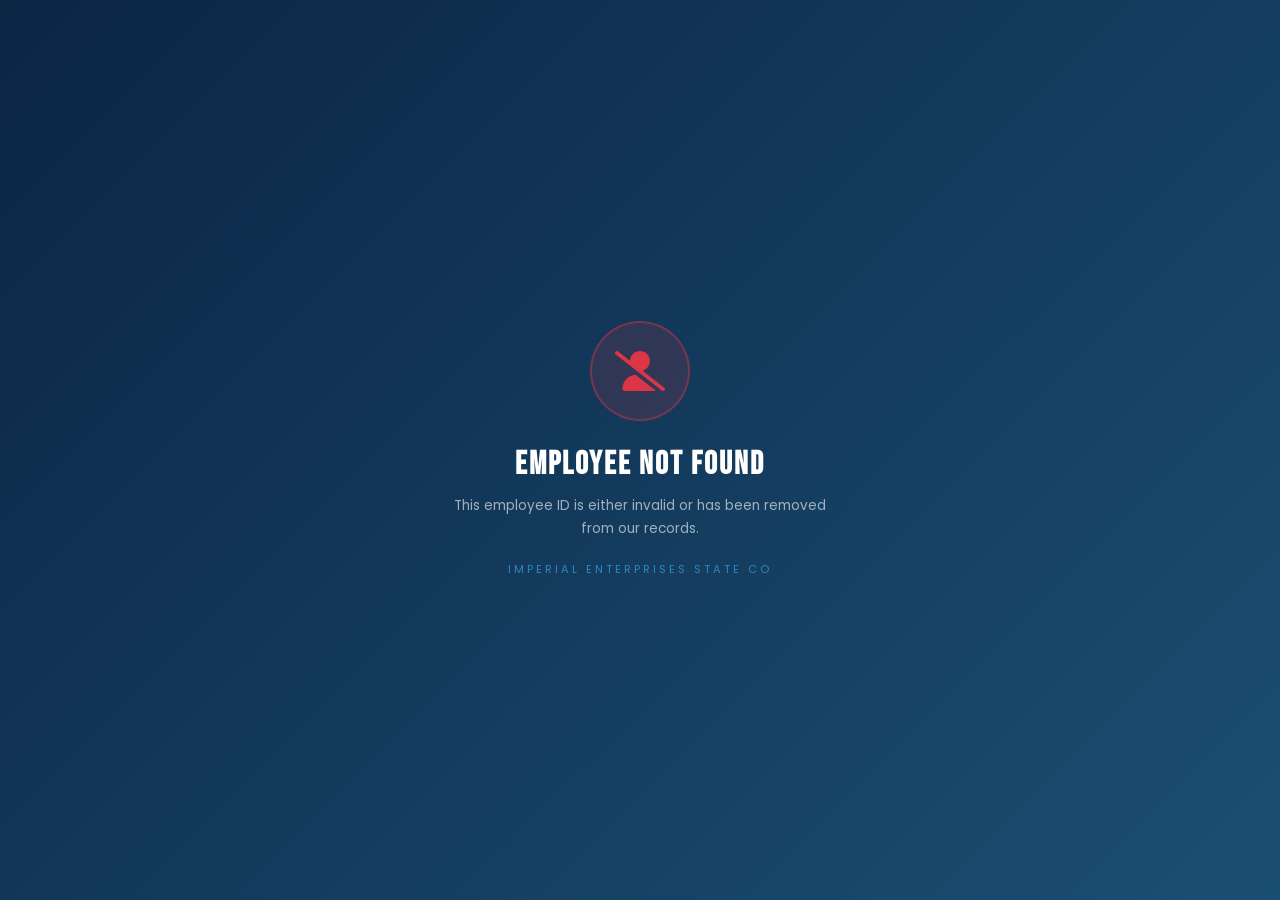
<file: employee.html>
<!DOCTYPE html>
<html lang="en">
<head>
<meta charset="UTF-8">
<meta name="viewport" content="width=device-width, initial-scale=1.0">
<title>Employee Profile — Imperial Enterprises State Co</title>
<link href="https://fonts.googleapis.com/css2?family=Bebas+Neue&family=Poppins:wght@300;400;500;600;700;800;900&display=swap" rel="stylesheet">
<link rel="stylesheet" href="https://cdnjs.cloudflare.com/ajax/libs/font-awesome/6.5.0/css/all.min.css">
<style>
* { margin: 0; padding: 0; box-sizing: border-box; }
html, body { 
  height: 100vh; 
  overflow: hidden;            /* ✅ NO SCROLL */
  font-family: 'Poppins', sans-serif; 
}

body {
  background: #0B2545;
  background-image: 
    radial-gradient(circle at 20% 20%, rgba(46,134,193,.25) 0%, transparent 40%),
    radial-gradient(circle at 80% 80%, rgba(46,134,193,.2) 0%, transparent 40%),
    url("data:image/svg+xml,%3Csvg xmlns='http://www.w3.org/2000/svg' width='240' height='240' viewBox='0 0 240 240'%3E%3Cg fill='none' stroke='%232E86C1' stroke-width='1.2' opacity='0.18'%3E%3Ccircle cx='45' cy='45' r='16'/%3E%3Ccircle cx='45' cy='45' r='5' fill='%232E86C1' fill-opacity='0.2'/%3E%3Cpath d='M35 35 L55 55 M55 35 L35 55'/%3E%3Cpath d='M155 30 L175 50'/%3E%3Cpath d='M148 37 L165 54 L172 47 L155 30 Z'/%3E%3Ccircle cx='180' cy='55' r='4'/%3E%3Ccircle cx='160' cy='150' r='15'/%3E%3Cpath d='M145 150 L175 150 M160 135 L160 165'/%3E%3Cpath d='M150 140 Q160 150 170 140'/%3E%3Cpath d='M150 160 Q160 150 170 160'/%3E%3Cpath d='M40 155 Q35 145 45 140 L60 140 Q70 140 70 150 L70 165 Q70 175 60 175 L45 175 Q35 175 40 165 Z'/%3E%3Ccircle cx='55' cy='150' r='3'/%3E%3Ccircle cx='100' cy='90' r='10'/%3E%3Cpath d='M108 98 L120 110'/%3E%3Ccircle cx='200' cy='90' r='12'/%3E%3Cpath d='M200 78 L200 102'/%3E%3Ccircle cx='100' cy='200' r='2' fill='%232E86C1'/%3E%3C/g%3E%3C/svg%3E");
  background-size: cover, cover, 320px;
  background-position: center;
  background-attachment: fixed;
  padding: 14px;
  display: flex;
  align-items: center;
  justify-content: center;
  overflow: hidden;
}

body::before {
  content: '';
  position: fixed;
  inset: 0;
  background: radial-gradient(circle at center, transparent 30%, rgba(0,0,0,.35) 100%);
  pointer-events: none;
  z-index: 0;
}

/* ============ CARD WRAPPER — Fits Screen ============ */
.card-wrapper {
  position: relative;
  z-index: 1;
  width: 100%;
  height: 100%;
  max-height: calc(100vh - 28px);
  display: flex;
  align-items: center;
  justify-content: center;
  animation: cardEntry .6s ease;
}

@keyframes cardEntry {
  from { opacity: 0; transform: scale(.96); }
  to { opacity: 1; transform: scale(1); }
}

.employee-card {
  background: #ffffff;
  border-radius: 16px;
  overflow: hidden;
  width: 100%;
  max-width: 1300px;
  height: 100%;
  max-height: calc(100vh - 28px);
  display: flex;
  flex-direction: column;
  box-shadow: 
    0 25px 70px rgba(0,0,0,.6),
    0 0 0 1px rgba(46,134,193,.35),
    0 0 50px rgba(46,134,193,.15);
  position: relative;
}

/* ============ HEADER (Compact) ============ */
.emp-header {
  display: flex;
  align-items: center;
  justify-content: space-between;
  padding: 12px 24px;
  background: linear-gradient(135deg, #0B2545 0%, #1B4F72 100%);
  position: relative;
  z-index: 2;
  border-bottom: 3px solid #2E86C1;
  flex-shrink: 0;
}

.emp-header-left { display: flex; align-items: center; gap: 12px; }

.emp-header-logo {
  width: 46px; height: 46px;
  border-radius: 10px;
  background: #ffffff;
  display: flex; align-items: center; justify-content: center;
  overflow: hidden;
  padding: 4px;
  box-shadow: 0 4px 12px rgba(0,0,0,.3);
  flex-shrink: 0;
}

.emp-header-logo img { width: 100%; height: 100%; object-fit: contain; }
.emp-header-logo i { color: #2E86C1; font-size: 1.4rem; }

.emp-header-text .brand {
  font-family: 'Bebas Neue', sans-serif;
  font-size: 1.2rem; letter-spacing: 1.5px;
  color: #ffffff; line-height: 1;
}

.emp-header-text .sub {
  font-size: .52rem; letter-spacing: 3px;
  color: rgba(255,255,255,.6);
  margin-top: 4px;
}

.emp-header-badge {
  background: linear-gradient(135deg, #2E86C1, #1E6FA8);
  color: #fff;
  padding: 7px 14px;
  border-radius: 25px;
  font-size: .6rem; font-weight: 700;
  letter-spacing: 1.5px;
  box-shadow: 0 4px 12px rgba(46,134,193,.5);
  display: flex; align-items: center; gap: 6px;
}

/* ============ BODY — 3 Column Grid ============ */
.emp-body {
  display: grid;
  grid-template-columns: 260px 1fr 1fr;
  flex: 1;
  overflow: hidden;
  background: #fff;
  min-height: 0;
}

/* Sidebar */
.emp-sidebar {
  background: linear-gradient(180deg, #F4F6F7 0%, #E8F4FD 100%);
  padding: 20px 16px;
  border-right: 1px solid rgba(11,37,69,.08);
  display: flex; flex-direction: column;
  align-items: center; text-align: center;
  overflow-y: auto;
  overflow-x: hidden;
}

.emp-sidebar::-webkit-scrollbar { width: 4px; }
.emp-sidebar::-webkit-scrollbar-thumb { background: #2E86C1; border-radius: 4px; }

.emp-photo-frame { position: relative; margin-bottom: 14px; }

.emp-photo-frame::before {
  content: '';
  position: absolute; inset: -6px;
  border-radius: 50%;
  border: 2px dashed rgba(46,134,193,.4);
  animation: rotateRing 20s linear infinite;
}

@keyframes rotateRing {
  from { transform: rotate(0deg); }
  to { transform: rotate(360deg); }
}

.emp-photo {
  width: 130px; 
  height: 130px;
  border-radius: 50%; 
  overflow: hidden;
  background: linear-gradient(135deg, #1B4F72, #2E86C1);
  border: 3px solid #2E86C1;
  box-shadow: 0 10px 30px rgba(46,134,193,.35);
  position: relative;
  display: flex; 
  align-items: center; 
  justify-content: center;
  flex-shrink: 0;
}

.emp-photo img { 
  width: 100%; 
  height: 100%; 
  object-fit: cover; 
  object-position: center;
  display: block;
}

.emp-photo .initials {
  font-family: 'Bebas Neue', sans-serif;
  font-size: 3.2rem; color: #ffffff; letter-spacing: 2px;
}

.emp-status {
  position: absolute; bottom: 6px; right: 6px;
  width: 18px; height: 18px; border-radius: 50%;
  background: #28A745; border: 3px solid #fff;
  box-shadow: 0 0 10px rgba(40,167,69,.7);
}

.emp-sidebar-name {
  font-size: 1rem; font-weight: 800;
  color: #0B2545; line-height: 1.2;
  margin-bottom: 8px;
}

.emp-sidebar-designation {
  font-size: .58rem; font-weight: 700;
  color: #ffffff; letter-spacing: 1.5px;
  text-transform: uppercase; margin-bottom: 12px;
  display: inline-flex; align-items: center; gap: 5px;
  padding: 5px 12px;
  background: linear-gradient(135deg, #2E86C1, #1E6FA8);
  border-radius: 25px;
  box-shadow: 0 4px 12px rgba(46,134,193,.4);
}

.emp-sidebar-id {
  display: inline-block;
  font-family: 'Bebas Neue', sans-serif;
  font-size: .85rem; letter-spacing: 2px;
  color: #0B2545; padding: 6px 14px;
  background: #ffffff;
  border: 2px solid #2E86C1;
  border-radius: 8px;
  box-shadow: 0 4px 12px rgba(46,134,193,.15);
}

/* Content Columns */
.emp-content {
  padding: 18px 22px;
  background: #ffffff;
  overflow-y: auto;
  overflow-x: hidden;
}

.emp-content::-webkit-scrollbar { width: 4px; }
.emp-content::-webkit-scrollbar-thumb { background: #2E86C1; border-radius: 4px; }

.emp-section-title {
  font-family: 'Bebas Neue', sans-serif;
  font-size: .85rem; letter-spacing: 2px;
  color: #0B2545; margin-bottom: 10px;
  display: flex; align-items: center; gap: 8px;
  text-transform: uppercase; font-weight: 700;
  padding-bottom: 6px;
  border-bottom: 2px solid #E8F4FD;
}

.emp-section-title i { color: #2E86C1; font-size: .75rem; }

.emp-info-grid {
  display: grid;
  grid-template-columns: 1fr 1fr;
  gap: 8px 14px;
  margin-bottom: 14px;
}

.emp-info-item {
  padding: 6px 0;
  border-bottom: 1px dashed rgba(11,37,69,.08);
}

.emp-info-item.full-width { grid-column: 1 / -1; }

.emp-info-label {
  font-size: .52rem; color: #718096;
  letter-spacing: 1.5px; text-transform: uppercase;
  font-weight: 700; margin-bottom: 3px;
  display: flex; align-items: center; gap: 4px;
}

.emp-info-label i { color: #2E86C1; font-size: .6rem; }

.emp-info-value {
  font-size: .75rem; color: #0B2545;
  font-weight: 600; line-height: 1.35;
  word-break: break-word;
}

/* Collapsible Blocks */
.emp-block-wrapper { margin-bottom: 8px; }

.emp-block-header {
  display: flex; align-items: center; justify-content: space-between;
  padding: 8px 12px;
  background: linear-gradient(135deg, #E8F4FD, #F4F6F7);
  border-left: 3px solid #2E86C1;
  border-radius: 6px;
  cursor: pointer;
  transition: all .25s;
  user-select: none;
}

.emp-block-header:hover {
  background: linear-gradient(135deg, #D6ECFB, #E8F4FD);
}

.emp-block-header .title {
  display: flex; align-items: center; gap: 8px;
  font-size: .7rem; font-weight: 700;
  color: #0B2545; letter-spacing: 1.5px;
  text-transform: uppercase;
}

.emp-block-header .title i { color: #2E86C1; font-size: .75rem; }

.emp-block-header .toggle-icon {
  color: #2E86C1;
  font-size: .7rem;
  transition: transform .3s;
}

.emp-block-wrapper.open .emp-block-header .toggle-icon {
  transform: rotate(180deg);
}

.emp-block-content {
  max-height: 0;
  overflow: hidden;
  transition: max-height .35s ease, padding .35s ease;
  font-size: .72rem;
  color: #4A5568;
  line-height: 1.65;
  padding: 0 14px;
  background: #F8FAFC;
  border-left: 3px solid #2E86C1;
  border-radius: 0 0 6px 6px;
  margin-top: -3px;
}

.emp-block-wrapper.open .emp-block-content {
  max-height: 250px;
  padding: 10px 14px;
  overflow-y: auto;
}

/* ============ FOOTER (Compact) ============ */
.emp-footer {
  background: linear-gradient(135deg, #0B2545 0%, #1B4F72 100%);
  padding: 10px 24px;
  display: flex; justify-content: space-between;
  align-items: center; flex-wrap: wrap; gap: 10px;
  border-top: 3px solid #2E86C1;
  flex-shrink: 0;
}

.emp-footer-left { display: flex; align-items: center; gap: 16px; flex-wrap: wrap; }

.emp-footer-item {
  display: flex; align-items: center; gap: 6px;
  font-size: .62rem; color: rgba(255,255,255,.85);
  font-weight: 500;
}

.emp-footer-item i { color: #4CA8E0; font-size: .7rem; }
.emp-footer-item a { color: #4CA8E0; text-decoration: none; font-weight: 600; }

.emp-footer-right {
  font-family: 'Bebas Neue', sans-serif;
  font-size: .75rem; letter-spacing: 1.5px;
  color: rgba(255,255,255,.5);
}

/* ============ LOADING & NOT FOUND ============ */
.loading-screen, .not-found-screen {
  position: fixed; inset: 0;
  background: linear-gradient(135deg, #0B2545, #1B4F72);
  display: flex; flex-direction: column;
  align-items: center; justify-content: center;
  z-index: 100; padding: 24px; text-align: center;
}

.loading-screen i {
  font-size: 3rem; color: #2E86C1;
  animation: spin 1s linear infinite;
  margin-bottom: 20px;
}

@keyframes spin { from { transform: rotate(0deg); } to { transform: rotate(360deg); } }

.loading-screen p { color: #fff; font-size: .9rem; letter-spacing: 2px; opacity: .7; }

.not-found-screen .icon-circle {
  width: 100px; height: 100px; border-radius: 50%;
  background: rgba(220,53,69,.15);
  border: 2px solid rgba(220,53,69,.4);
  display: flex; align-items: center; justify-content: center;
  margin-bottom: 24px;
}

.not-found-screen .icon-circle i { font-size: 2.5rem; color: #DC3545; }

.not-found-screen h2 {
  font-family: 'Bebas Neue', sans-serif;
  font-size: 2rem; color: #fff;
  letter-spacing: 2px; margin-bottom: 10px;
}

.not-found-screen p {
  color: rgba(255,255,255,.6); font-size: .85rem;
  max-width: 400px; line-height: 1.7;
}

/* ============ RESPONSIVE ============ */
@media (max-width: 1100px) {
  .emp-body { grid-template-columns: 220px 1fr; }
  .emp-content:nth-child(3) { grid-column: 1 / -1; }
}

@media (max-width: 900px) {
  html, body { overflow: auto; height: auto; }
  .card-wrapper { max-height: none; height: auto; }
  .employee-card { max-height: none; height: auto; }
  .emp-body { grid-template-columns: 1fr; }
  .emp-sidebar { border-right: none; border-bottom: 1px solid rgba(11,37,69,.08); }
  .emp-info-grid { grid-template-columns: 1fr 1fr; }
}
</style>
</head>
<body>

<div class="loading-screen" id="loading">
  <i class="fas fa-spinner"></i>
  <p>LOADING EMPLOYEE PROFILE</p>
</div>

<div class="not-found-screen" id="notFound" style="display: none;">
  <div class="icon-circle"><i class="fas fa-user-slash"></i></div>
  <h2>EMPLOYEE NOT FOUND</h2>
  <p>This employee ID is either invalid or has been removed from our records.</p>
  <p style="margin-top: 20px; font-size: .7rem; letter-spacing: 3px; color: #2E86C1;">IMPERIAL ENTERPRISES STATE CO</p>
</div>

<div class="card-wrapper" id="profileCard" style="display: none;">
  <div class="employee-card">
    
    <!-- Header -->
    <div class="emp-header">
      <div class="emp-header-left">
        <div class="emp-header-logo">
          <img src="logo.png" alt="Imperial" onerror="this.style.display='none';this.parentElement.innerHTML='<i class=\'fas fa-dove\'></i>'">
        </div>
        <div class="emp-header-text">
          <div class="brand">IMPERIAL ENTERPRISES</div>
          <div class="sub">STATE CO | SIALKOT</div>
        </div>
      </div>
      <div class="emp-header-badge">
        <i class="fas fa-id-badge"></i> EMPLOYEE ID
      </div>
    </div>

    <!-- Body: 3 Columns -->
    <div class="emp-body">
      
      <!-- Column 1: Sidebar -->
      <div class="emp-sidebar">
        <div class="emp-photo-frame">
          <div class="emp-photo" id="photoBox">
            <span class="initials" id="initials">--</span>
          </div>
          <div class="emp-status"></div>
        </div>
        <h1 class="emp-sidebar-name" id="empName">—</h1>
        <div class="emp-sidebar-designation">
          <i class="fas fa-briefcase"></i>
          <span id="empDesig">—</span>
        </div>
        <div class="emp-sidebar-id" id="empId">—</div>
      </div>

      <!-- Column 2: Personal + Employment -->
      <div class="emp-content">
        
        <div class="emp-section-title"><i class="fas fa-user"></i> Personal Information</div>
        <div class="emp-info-grid">
          <div class="emp-info-item">
            <div class="emp-info-label"><i class="fas fa-user-tag"></i> Full Name</div>
            <div class="emp-info-value" id="empFullName">—</div>
          </div>
          <div class="emp-info-item">
            <div class="emp-info-label"><i class="fas fa-user"></i> Surname</div>
            <div class="emp-info-value" id="empSurname">—</div>
          </div>
          <div class="emp-info-item">
            <div class="emp-info-label"><i class="fas fa-birthday-cake"></i> Date of Birth</div>
            <div class="emp-info-value" id="empDob">—</div>
          </div>
          <div class="emp-info-item">
            <div class="emp-info-label"><i class="fas fa-venus-mars"></i> Gender</div>
            <div class="emp-info-value" id="empGender">—</div>
          </div>
          <div class="emp-info-item">
            <div class="emp-info-label"><i class="fas fa-tint"></i> Blood Group</div>
            <div class="emp-info-value" id="empBlood">—</div>
          </div>
          <div class="emp-info-item">
            <div class="emp-info-label"><i class="fas fa-flag"></i> Nationality</div>
            <div class="emp-info-value" id="empNationality">—</div>
          </div>
          <div class="emp-info-item">
            <div class="emp-info-label"><i class="fas fa-male"></i> Father's Name</div>
            <div class="emp-info-value" id="empFather">—</div>
          </div>
          <div class="emp-info-item">
            <div class="emp-info-label"><i class="fas fa-female"></i> Mother's Name</div>
            <div class="emp-info-value" id="empMother">—</div>
          </div>
          <div class="emp-info-item">
            <div class="emp-info-label"><i class="fas fa-id-card"></i> CNIC</div>
            <div class="emp-info-value" id="empCnic">—</div>
          </div>
          <div class="emp-info-item">
            <div class="emp-info-label"><i class="fas fa-passport"></i> Passport No</div>
            <div class="emp-info-value" id="empPassport">—</div>
          </div>
          <div class="emp-info-item full-width">
            <div class="emp-info-label"><i class="fas fa-map-marker-alt"></i> Address</div>
            <div class="emp-info-value" id="empAddress">—</div>
          </div>
        </div>

        <div class="emp-section-title"><i class="fas fa-briefcase"></i> Employment Details</div>
        <div class="emp-info-grid">
          <div class="emp-info-item">
            <div class="emp-info-label"><i class="fas fa-building"></i> Company</div>
            <div class="emp-info-value" id="empCompany">—</div>
          </div>
          <div class="emp-info-item">
            <div class="emp-info-label"><i class="fas fa-user-tie"></i> Designation</div>
            <div class="emp-info-value" id="empDesignation2">—</div>
          </div>
          <div class="emp-info-item">
            <div class="emp-info-label"><i class="fas fa-id-badge"></i> Employee Card No</div>
            <div class="emp-info-value" id="empCardNo">—</div>
          </div>
          <div class="emp-info-item">
            <div class="emp-info-label"><i class="fas fa-calendar-plus"></i> Employment Issue</div>
            <div class="emp-info-value" id="empEmploymentIssue">—</div>
          </div>
          <div class="emp-info-item">
            <div class="emp-info-label"><i class="fas fa-calendar-times"></i> Employment Expiry</div>
            <div class="emp-info-value" id="empEmploymentExpiry">—</div>
          </div>
          <div class="emp-info-item">
            <div class="emp-info-label"><i class="fas fa-passport"></i> Passport Issue</div>
            <div class="emp-info-value" id="empPassportIssue">—</div>
          </div>
          <div class="emp-info-item">
            <div class="emp-info-label"><i class="fas fa-passport"></i> Passport Expiry</div>
            <div class="emp-info-value" id="empPassportExpiry">—</div>
          </div>
          <div class="emp-info-item">
            <div class="emp-info-label"><i class="fas fa-calendar-check"></i> National ID Issue</div>
            <div class="emp-info-value" id="empIssue">—</div>
          </div>
          <div class="emp-info-item">
            <div class="emp-info-label"><i class="fas fa-calendar-xmark"></i> National ID Expiry</div>
            <div class="emp-info-value" id="empExpire">—</div>
          </div>
        </div>

      </div>

      <!-- Column 3: Contact + Job Details -->
      <div class="emp-content">

        <div class="emp-section-title"><i class="fas fa-address-book"></i> Contact Details</div>
        <div class="emp-info-grid">
          <div class="emp-info-item">
            <div class="emp-info-label"><i class="fas fa-phone"></i> Mobile</div>
            <div class="emp-info-value" id="empPhone">—</div>
          </div>
          <div class="emp-info-item">
            <div class="emp-info-label"><i class="fas fa-envelope"></i> Email</div>
            <div class="emp-info-value" id="empEmail">—</div>
          </div>
        </div>

        <!-- Collapsible: Job Description -->
        <div class="emp-block-wrapper" onclick="toggleBlock(this)">
          <div class="emp-block-header">
            <div class="title"><i class="fas fa-tasks"></i> Job Description</div>
            <i class="fas fa-chevron-down toggle-icon"></i>
          </div>
          <div class="emp-block-content" id="empJobDesc">—</div>
        </div>

        <!-- Collapsible: Responsibilities -->
        <div class="emp-block-wrapper" onclick="toggleBlock(this)">
          <div class="emp-block-header">
            <div class="title"><i class="fas fa-list-check"></i> Responsibilities</div>
            <i class="fas fa-chevron-down toggle-icon"></i>
          </div>
          <div class="emp-block-content" id="empResponsibilities">—</div>
        </div>

        <!-- Collapsible: Skills -->
        <div class="emp-block-wrapper" onclick="toggleBlock(this)">
          <div class="emp-block-header">
            <div class="title"><i class="fas fa-star"></i> Skills</div>
            <i class="fas fa-chevron-down toggle-icon"></i>
          </div>
          <div class="emp-block-content" id="empSkills">—</div>
        </div>

      </div>
    </div>

    <!-- Footer -->
    <div class="emp-footer">
      <div class="emp-footer-left">
        <div class="emp-footer-item">
          <i class="fas fa-map-marker-alt"></i>
          <span>The Building No.725G Model Town Igoki, Sialkot</span>
        </div>
        <div class="emp-footer-item">
          <i class="fas fa-phone"></i>
          <a href="tel:03334729999">0333 4729999</a>
        </div>
        <div class="emp-footer-item">
          <i class="fas fa-envelope"></i>
          <a href="mailto:iesc@imperialenterprisesstateco.com">iesc@imperialenterprisesstateco.com</a>
        </div>
      </div>
      <div class="emp-footer-right">IMPERIAL ENTERPRISES STATE CO</div>
    </div>

  </div>
</div>

<script>
  // Toggle collapsible blocks
  function toggleBlock(el) {
    el.classList.toggle('open');
  }

  const params = new URLSearchParams(window.location.search);
  const empId = params.get('id');

  setTimeout(() => {
    if (!empId) {
      document.getElementById('loading').style.display = 'none';
      document.getElementById('notFound').style.display = 'flex';
      return;
    }

    fetch('employees.json')
      .then(res => res.json())
      .then(data => {
        const emp = data[empId];
        if (!emp) {
          document.getElementById('loading').style.display = 'none';
          document.getElementById('notFound').style.display = 'flex';
          return;
        }

        const set = (id, val) => document.getElementById(id).textContent = val || '—';
        
        set('empName', emp.name);
        set('empFullName', emp.name);
        set('empSurname', emp.surname);
        set('empDesig', emp.designation);
        set('empDesignation2', emp.designation);
        set('empId', emp.employeeId || empId);
        set('empCardNo', emp.employmentCardNo || emp.employeeId || empId);
        set('empDob', emp.dob);
        set('empGender', emp.gender);
        set('empBlood', emp.bloodGroup);
        set('empNationality', emp.nationality);
        set('empFather', emp.fatherName);
        set('empMother', emp.motherName);
        set('empCnic', emp.cnic);
        set('empPassport', emp.passport);
        set('empAddress', emp.address);
        set('empIssue', emp.issueDate);
        set('empExpire', emp.expireDate);
        set('empPassportIssue', emp.passportIssue);
        set('empPassportExpiry', emp.passportExpiry);
        set('empEmploymentIssue', emp.employmentIssue);
        set('empEmploymentExpiry', emp.employmentExpiry);
        set('empCompany', emp.company);
        set('empPhone', emp.phone);
        set('empEmail', emp.email);
        set('empJobDesc', emp.jobDescription);
        set('empResponsibilities', emp.responsibilities);
        set('empSkills', emp.skills);

        const photoBox = document.getElementById('photoBox');
        if (emp.photo) {
          const img = new Image();
          img.onload = () => {
            photoBox.innerHTML = `<img src="${emp.photo}" alt="${emp.name}">`;
          };
          img.onerror = () => {
            const initials = (emp.name || '--').split(' ').map(n => n[0]).slice(0,2).join('').toUpperCase();
            document.getElementById('initials').textContent = initials;
          };
          img.src = emp.photo;
        } else {
          const initials = (emp.name || '--').split(' ').map(n => n[0]).slice(0,2).join('').toUpperCase();
          document.getElementById('initials').textContent = initials;
        }

        document.getElementById('loading').style.display = 'none';
        document.getElementById('profileCard').style.display = 'flex';
      })
      .catch(() => {
        document.getElementById('loading').style.display = 'none';
        document.getElementById('notFound').style.display = 'flex';
      });
  }, 300);
</script>

</body>
</html>
</file>
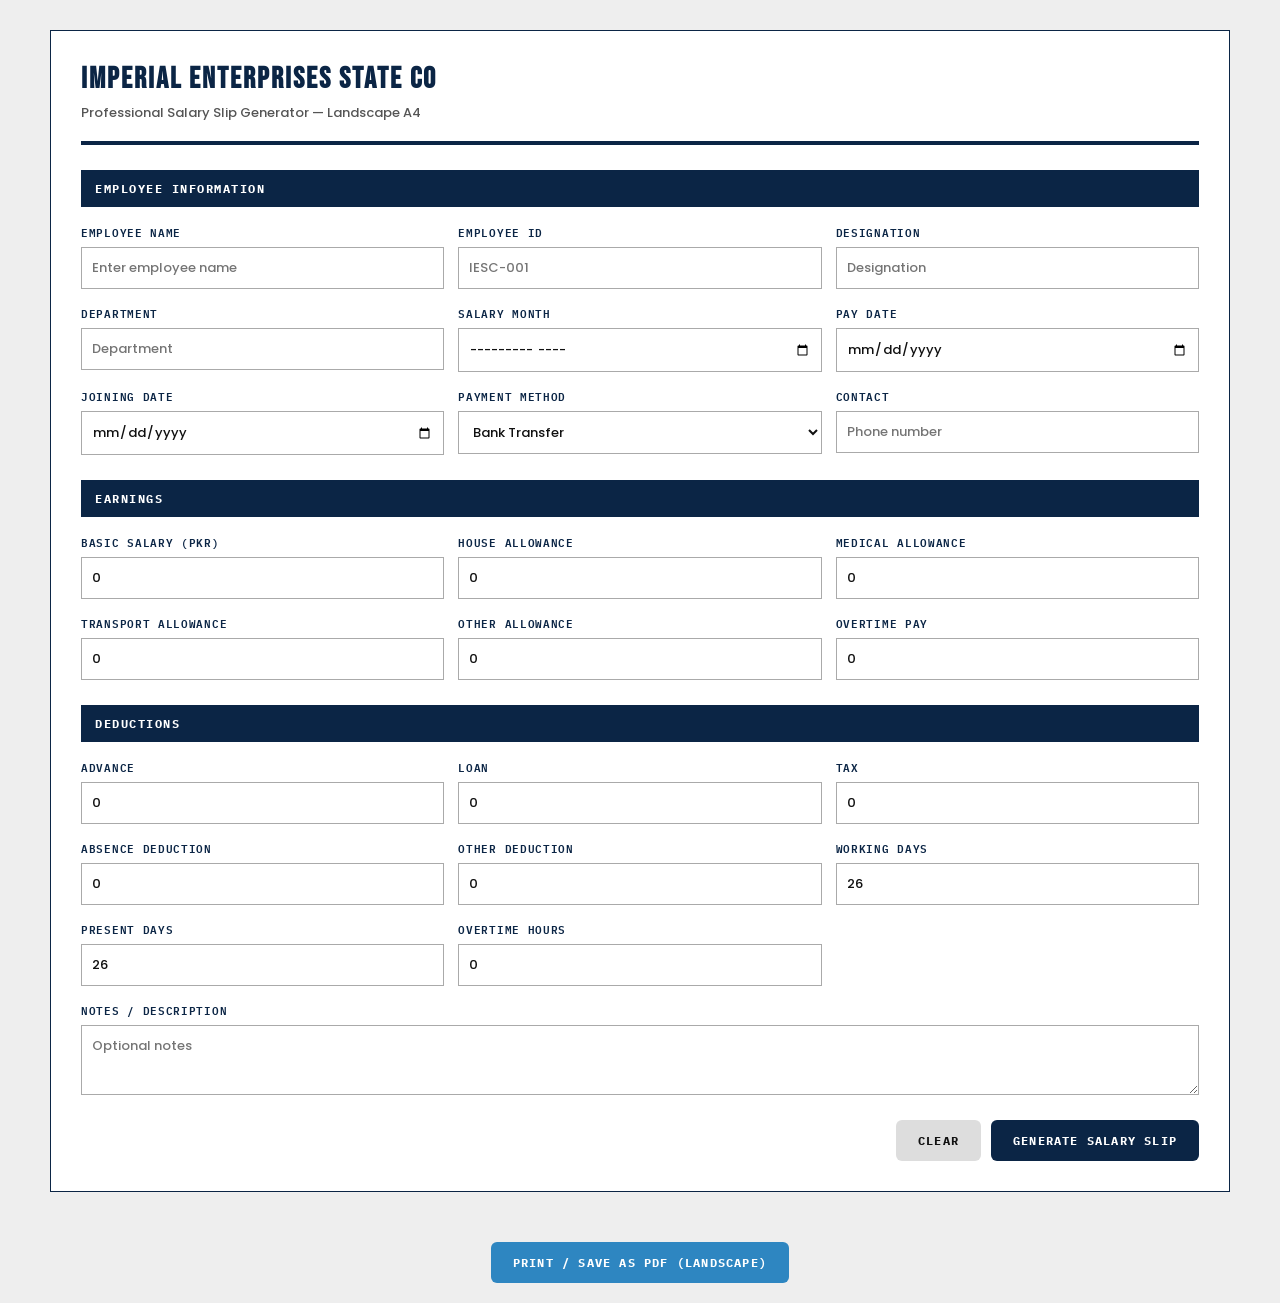
<file: salaryslip.html>
<!DOCTYPE html>
<html lang="en">
<head>
<meta charset="UTF-8">
<meta name="viewport" content="width=device-width, initial-scale=1.0">
<title>Imperial Enterprises State Co — Salary Slip</title>

<link rel="preconnect" href="https://fonts.googleapis.com">
<link rel="preconnect" href="https://fonts.gstatic.com" crossorigin>
<link href="https://fonts.googleapis.com/css2?family=Bebas+Neue&family=Poppins:wght@300;400;500;600;700;800;900&family=IBM+Plex+Mono:wght@400;500;600;700&display=swap" rel="stylesheet">

<style>
*{ box-sizing:border-box; }

body{
    margin:0;
    background:#eeeeee;
    color:#111;
    font-family:'Poppins', Arial, sans-serif;
    -webkit-font-smoothing:antialiased;
}

/* GENERATOR PANEL */
.generator{
    width:100%;
    max-width:1180px;
    margin:30px auto;
    background:#fff;
    padding:30px;
    border:1px solid #0B2545;
}

.generator-header{
    border-bottom:4px solid #0B2545;
    padding-bottom:18px;
    margin-bottom:25px;
}

.generator-header h1{
    margin:0;
    font-family:'Bebas Neue', sans-serif;
    font-size:30px;
    letter-spacing:2px;
    color:#0B2545;
}

.generator-header p{
    margin:6px 0 0;
    color:#555;
    font-size:13px;
    font-weight:500;
}

.form-section{ margin-bottom:25px; }

.form-section-title{
    background:#0B2545;
    color:#fff;
    padding:11px 14px;
    font-size:12px;
    letter-spacing:1.5px;
    font-weight:700;
    font-family:'IBM Plex Mono', monospace;
    margin-bottom:15px;
}

.form-grid{
    display:grid;
    grid-template-columns:repeat(3,1fr);
    gap:14px;
}

.field{ display:flex; flex-direction:column; }

.field label{
    font-family:'IBM Plex Mono', monospace;
    font-size:10.5px;
    font-weight:600;
    margin-bottom:6px;
    text-transform:uppercase;
    letter-spacing:.7px;
    color:#0B2545;
}

.field input,
.field select,
.field textarea{
    width:100%;
    border:1px solid #aaa;
    padding:10px;
    font-size:13px;
    outline:none;
    background:#fff;
    font-family:'Poppins', sans-serif;
    font-weight:500;
    color:#111;
}

.field input:focus,
.field select:focus,
.field textarea:focus{ border:1px solid #2E86C1; box-shadow:0 0 0 3px rgba(46,134,193,.1); }

.field textarea{ resize:vertical; min-height:70px; }

.full{ grid-column:1/-1; }

.buttons{
    display:flex;
    justify-content:flex-end;
    gap:10px;
    margin-top:25px;
}

button{
    border:none;
    padding:13px 22px;
    cursor:pointer;
    font-size:11.5px;
    font-weight:700;
    letter-spacing:1.2px;
    font-family:'IBM Plex Mono', monospace;
    text-transform:uppercase;
    border-radius:6px;
    transition:.25s;
}

button:hover{ transform:translateY(-2px); box-shadow:0 6px 16px rgba(0,0,0,.12); }

.generate{ background:#0B2545; color:#fff; }
.generate:hover{ background:#1B4F72; }
.clear{ background:#ddd; color:#111; }
.print{ background:#2E86C1; color:#fff; margin-top:20px; }

#salarySlip{ display:none; }

/* ==================================================
   SALARY SLIP — LANDSCAPE A4
================================================== */
.salary-paper{
    width:297mm;
    height:210mm;
    background:#fff;
    margin:20px auto;
    padding:8mm 10mm;
    box-shadow:0 5px 25px rgba(0,0,0,.15);
    position:relative;
    font-family:'Poppins', sans-serif;
    overflow:hidden;
    border-top:6px solid #0B2545;
}

/* WATERMARK */
.watermark{
    position:absolute;
    top:50%;
    left:50%;
    transform:translate(-50%,-50%);
    width:180mm;
    height:180mm;
    opacity:0.05;
    pointer-events:none;
    z-index:0;
    display:flex;
    align-items:center;
    justify-content:center;
}

.watermark img{
    width:100%;
    height:100%;
    object-fit:contain;
    filter:grayscale(100%);
}

.watermark .wm-fb{
    font-family:'Bebas Neue', sans-serif;
    font-size:200px;
    font-weight:900;
    color:#0B2545;
    display:none;
    letter-spacing:-6px;
}

.salary-paper > *:not(.watermark){ position:relative; z-index:2; }

/* HEADER */
.company-header{
    display:flex;
    align-items:center;
    justify-content:space-between;
    gap:18px;
    padding-bottom:8px;
    border-bottom:2.5px solid #0B2545;
    margin-bottom:12px;
}

.company-header .brand-group{
    display:flex;
    align-items:center;
    gap:16px;
    flex:1;
}

.logo-box{
    width:110px;
    height:110px;
    display:flex;
    align-items:center;
    justify-content:center;
    overflow:hidden;
    flex-shrink:0;
}

.logo-box img{
    width:100%;
    height:100%;
    object-fit:contain;
    display:block;
}

.company-name{
    font-family:'Bebas Neue', sans-serif;
    font-size:30px;
    font-weight:900;
    letter-spacing:2px;
    margin-bottom:2px;
    line-height:1;
    color:#0B2545;
}

.company-tagline{
    font-family:'IBM Plex Mono', monospace;
    font-size:9px;
    letter-spacing:2px;
    text-transform:uppercase;
    font-weight:600;
    margin-bottom:4px;
    color:#2E86C1;
}

.company-contact{
    font-size:9.5px;
    letter-spacing:0.3px;
    color:#333;
    line-height:1.5;
    font-weight:500;
}

.slip-title{
    text-align:right;
    flex-shrink:0;
}

.slip-title h2{
    margin:0;
    font-family:'Bebas Neue', sans-serif;
    font-size:32px;
    font-weight:900;
    letter-spacing:3px;
    color:#0B2545;
    line-height:1;
    background:linear-gradient(135deg,#0B2545,#2E86C1);
    -webkit-background-clip:text;
    -webkit-text-fill-color:transparent;
    background-clip:text;
}

.slip-title span{
    font-family:'IBM Plex Mono', monospace;
    font-size:8px;
    letter-spacing:2px;
    display:block;
    margin-top:2px;
    font-weight:700;
    text-transform:uppercase;
    color:#2E86C1;
}

/* MAIN LANDSCAPE LAYOUT — 3 columns */
.main-grid{
    display:grid;
    grid-template-columns:1fr 1.5fr 1fr;
    gap:12px;
    margin-top:6px;
}

/* SECTION TITLES */
.section-title{
    font-family:'Bebas Neue', sans-serif;
    font-size:15px;
    letter-spacing:2px;
    color:#0B2545;
    padding-bottom:3px;
    border-bottom:1.5px solid #2E86C1;
    margin-bottom:8px;
}

/* EMPLOYEE INFO — left panel */
.employee-info{
    border:1.5px solid #0B2545;
    padding:10px 12px;
    background:#F4F6F7;
    border-radius:4px;
}

.info-item{
    display:flex;
    justify-content:space-between;
    padding:4px 0;
    border-bottom:1px dotted #999;
    font-size:9.5px;
    gap:8px;
    align-items:baseline;
}

.info-item:last-child{ border-bottom:none; }

.info-label{
    font-family:'IBM Plex Mono', monospace;
    font-weight:700;
    text-transform:uppercase;
    font-size:7.5px;
    letter-spacing:.5px;
    flex-shrink:0;
    color:#2E86C1;
}

.info-value{
    text-align:right;
    word-break:break-word;
    font-weight:600;
    color:#0B2545;
    font-size:9.5px;
}

/* EARNINGS + DEDUCTIONS stacked in center */
.center-col{
    display:flex;
    flex-direction:column;
    gap:10px;
}

.salary-box{
    border:1.5px solid #0B2545;
    border-radius:4px;
    overflow:hidden;
}

.box-heading{
    background:linear-gradient(135deg,#0B2545,#1B4F72);
    color:#fff;
    padding:6px 12px;
    font-family:'Bebas Neue', sans-serif;
    font-size:13px;
    font-weight:900;
    letter-spacing:2px;
    text-transform:uppercase;
}

.salary-row{
    display:flex;
    justify-content:space-between;
    padding:5px 12px;
    border-bottom:1px solid #eee;
    font-size:9.5px;
    gap:8px;
    font-weight:500;
}

.salary-row:last-child{ border-bottom:none; }

.salary-row span:last-child{
    font-family:'IBM Plex Mono', monospace;
    font-weight:700;
    color:#0B2545;
}

.salary-row.total{
    background:#0B2545;
    color:#fff;
    font-weight:800;
    border-top:2px solid #0B2545;
    font-size:10.5px;
    padding:7px 12px;
}

.salary-row.total span:first-child{
    font-family:'Bebas Neue', sans-serif;
    letter-spacing:2px;
}

.salary-row.total span:last-child{
    color:#fff;
    font-size:11.5px;
}

/* RIGHT PANEL */
.right-col{
    display:flex;
    flex-direction:column;
    gap:10px;
}

/* NET PAY */
.net-pay{
    background:linear-gradient(135deg,#0B2545,#2E86C1);
    color:#fff;
    padding:14px 18px;
    border-radius:6px;
    text-align:center;
    box-shadow:0 6px 18px rgba(11,37,69,.25);
}

.net-label{
    font-family:'IBM Plex Mono', monospace;
    font-size:9px;
    letter-spacing:2.5px;
    font-weight:700;
    text-transform:uppercase;
    color:rgba(255,255,255,.8);
    margin-bottom:4px;
}

.net-value{
    font-family:'Bebas Neue', sans-serif;
    font-size:36px;
    font-weight:900;
    letter-spacing:1.5px;
    line-height:1;
}

/* AMOUNT WORDS */
.amount-words{
    border:1.5px solid #0B2545;
    border-radius:4px;
    padding:8px 12px;
    font-size:9.5px;
    line-height:1.5;
    background:#F4F6F7;
}

.amount-words strong{
    font-family:'IBM Plex Mono', monospace;
    font-size:8px;
    text-transform:uppercase;
    letter-spacing:1px;
    font-weight:700;
    color:#2E86C1;
    display:block;
    margin-bottom:2px;
}

.amount-words span{ font-weight:600; font-style:italic; color:#0B2545; }

/* ATTENDANCE */
.attendance{
    border:1.5px solid #0B2545;
    border-radius:4px;
    overflow:hidden;
}

.attendance-title{
    padding:6px 12px;
    font-family:'Bebas Neue', sans-serif;
    font-size:13px;
    font-weight:900;
    letter-spacing:2px;
    border-bottom:1.5px solid #0B2545;
    text-transform:uppercase;
    background:linear-gradient(135deg,#0B2545,#1B4F72);
    color:#fff;
}

.attendance-grid{
    display:grid;
    grid-template-columns:repeat(2,1fr);
}

.attendance-item{
    padding:7px 6px;
    text-align:center;
    border-right:1px solid #eee;
    border-bottom:1px solid #eee;
}

.attendance-item:nth-child(2n){ border-right:none; }
.attendance-item:nth-child(3),.attendance-item:nth-child(4){ border-bottom:none; }

.attendance-item small{
    display:block;
    font-family:'IBM Plex Mono', monospace;
    font-size:7px;
    color:#555;
    margin-bottom:2px;
    text-transform:uppercase;
    letter-spacing:0.7px;
    font-weight:600;
}

.attendance-item strong{
    font-family:'Bebas Neue', sans-serif;
    font-size:18px;
    font-weight:900;
    color:#0B2545;
    letter-spacing:.5px;
}

/* SIGNATURES */
.slip-footer{
    display:grid;
    grid-template-columns:1fr 1fr 1fr;
    gap:20px;
    margin-top:14px;
    padding-top:10px;
    border-top:1.5px solid #0B2545;
}

.signature{
    text-align:center;
}

.signature-line{
    border-top:1.5px solid #0B2545;
    padding-top:4px;
    margin-top:14px;
    font-family:'IBM Plex Mono', monospace;
    font-weight:700;
    letter-spacing:1px;
    text-transform:uppercase;
    font-size:8px;
    color:#0B2545;
}

.footer-bottom{
    border-top:1.5px solid #2E86C1;
    margin-top:8px;
    padding-top:5px;
    display:flex;
    justify-content:space-between;
    font-family:'IBM Plex Mono', monospace;
    font-size:7.5px;
    letter-spacing:0.8px;
    font-weight:700;
    text-transform:uppercase;
    color:#2E86C1;
}

/* RESPONSIVE */
@media(max-width:900px){
    .form-grid{ grid-template-columns:1fr; }
    .salary-paper{ width:100%; height:auto; padding:20px; }
    .company-header{ flex-direction:column; align-items:flex-start; }
    .logo-box{ width:90px; height:90px; }
    .main-grid{ grid-template-columns:1fr; }
    .slip-footer{ grid-template-columns:1fr; }
    .watermark{ width:120mm; height:120mm; }
}

/* ==================================================
   PRINT — A4 LANDSCAPE
================================================== */
@media print{
    @page{
        size:A4 landscape;
        margin:0;
    }

    * {
        -webkit-print-color-adjust: exact !important;
        print-color-adjust: exact !important;
        color-adjust: exact !important;
    }

    html, body{
        background:#fff !important;
        margin:0 !important;
        padding:0 !important;
        width:297mm !important;
        height:210mm !important;
        overflow:hidden !important;
    }

    .generator, .print-area, .no-print{
        display:none !important;
    }

    #salarySlip{
        display:block !important;
        margin:0 !important;
        padding:0 !important;
    }

    .salary-paper{
        width:297mm !important;
        height:210mm !important;
        margin:0 !important;
        padding:8mm 10mm !important;
        box-shadow:none !important;
        page-break-inside:avoid !important;
        page-break-after:avoid !important;
        overflow:hidden !important;
        position:relative !important;
        display:block !important;
        background:#fff !important;
        border-top:6px solid #0B2545 !important;
    }

    .watermark{ opacity:0.05 !important; display:flex !important; }

    .company-header{
        display:flex !important;
        align-items:center !important;
        justify-content:space-between !important;
        gap:18px !important;
        padding-bottom:8px !important;
        border-bottom:2.5px solid #0B2545 !important;
    }

    .company-header .brand-group{
        display:flex !important;
        align-items:center !important;
        gap:16px !important;
        flex:1 !important;
    }

    .logo-box{ width:110px !important; height:110px !important; }

    .main-grid{
        display:grid !important;
        grid-template-columns:1fr 1.5fr 1fr !important;
        gap:12px !important;
    }

    .box-heading,
    .net-pay,
    .attendance-title{
        background:#0B2545 !important;
        color:#fff !important;
    }

    .salary-row.total{
        background:#0B2545 !important;
        color:#fff !important;
    }

    .slip-footer{
        display:grid !important;
        grid-template-columns:1fr 1fr 1fr !important;
        gap:20px !important;
    }

    .footer-bottom{
        display:flex !important;
        justify-content:space-between !important;
    }
}
</style>
</head>

<body>

<!-- =========================
     GENERATOR
========================= -->
<div class="generator">

    <div class="generator-header">
        <h1>IMPERIAL ENTERPRISES STATE CO</h1>
        <p>Professional Salary Slip Generator — Landscape A4</p>
    </div>

    <!-- EMPLOYEE -->
    <div class="form-section">
        <div class="form-section-title">EMPLOYEE INFORMATION</div>
        <div class="form-grid">
            <div class="field"><label>Employee Name</label><input id="employeeName" placeholder="Enter employee name"></div>
            <div class="field"><label>Employee ID</label><input id="employeeId" placeholder="IESC-001"></div>
            <div class="field"><label>Designation</label><input id="designation" placeholder="Designation"></div>
            <div class="field"><label>Department</label><input id="department" placeholder="Department"></div>
            <div class="field"><label>Salary Month</label><input id="salaryMonth" type="month"></div>
            <div class="field"><label>Pay Date</label><input id="payDate" type="date"></div>
            <div class="field"><label>Joining Date</label><input id="joiningDate" type="date"></div>
            <div class="field"><label>Payment Method</label>
                <select id="paymentMethod">
                    <option>Bank Transfer</option>
                    <option>Cash</option>
                    <option>Cheque</option>
                </select>
            </div>
            <div class="field"><label>Contact</label><input id="contact" placeholder="Phone number"></div>
        </div>
    </div>

    <!-- EARNINGS -->
    <div class="form-section">
        <div class="form-section-title">EARNINGS</div>
        <div class="form-grid">
            <div class="field"><label>Basic Salary (PKR)</label><input id="basicSalary" type="number" value="0"></div>
            <div class="field"><label>House Allowance</label><input id="houseAllowance" type="number" value="0"></div>
            <div class="field"><label>Medical Allowance</label><input id="medicalAllowance" type="number" value="0"></div>
            <div class="field"><label>Transport Allowance</label><input id="transportAllowance" type="number" value="0"></div>
            <div class="field"><label>Other Allowance</label><input id="otherAllowance" type="number" value="0"></div>
            <div class="field"><label>Overtime Pay</label><input id="overtimePay" type="number" value="0"></div>
        </div>
    </div>

    <!-- DEDUCTIONS -->
    <div class="form-section">
        <div class="form-section-title">DEDUCTIONS</div>
        <div class="form-grid">
            <div class="field"><label>Advance</label><input id="advance" type="number" value="0"></div>
            <div class="field"><label>Loan</label><input id="loan" type="number" value="0"></div>
            <div class="field"><label>Tax</label><input id="tax" type="number" value="0"></div>
            <div class="field"><label>Absence Deduction</label><input id="absenceDeduction" type="number" value="0"></div>
            <div class="field"><label>Other Deduction</label><input id="otherDeduction" type="number" value="0"></div>
            <div class="field"><label>Working Days</label><input id="workingDays" type="number" value="26"></div>
            <div class="field"><label>Present Days</label><input id="presentDays" type="number" value="26"></div>
            <div class="field"><label>Overtime Hours</label><input id="overtimeHours" type="number" value="0"></div>
            <div class="field full"><label>Notes / Description</label><textarea id="notes" placeholder="Optional notes"></textarea></div>
        </div>
    </div>

    <div class="buttons">
        <button class="clear" onclick="clearForm()">Clear</button>
        <button class="generate" onclick="generateSlip()">Generate Salary Slip</button>
    </div>

</div>


<!-- =========================
     SALARY SLIP — LANDSCAPE
========================= -->
<div id="salarySlip">
<div class="salary-paper">

    <div class="watermark">
        <img src="logo.png" alt=""
             onerror="this.style.display='none';this.nextElementSibling.style.display='block'">
        <span class="wm-fb">IESC</span>
    </div>

    <!-- HEADER -->
    <div class="company-header">
        <div class="brand-group">
            <div class="logo-box">
                <img src="logo.png" alt="Imperial Enterprises"
                     onerror="this.style.display='none';this.nextElementSibling.style.display='flex'">
                <span style="display:none;font-family:'Bebas Neue',sans-serif;font-weight:900;font-size:44px;color:#0B2545;">IESC</span>
            </div>
            <div>
                <div class="company-name">IMPERIAL ENTERPRISES STATE CO</div>
                <div class="company-tagline">Manufacturer · Exporter · Importer · Since 2008</div>
                <div class="company-contact">
                    Gunjianwali Kallan, Sialkot, Pakistan · Tel: +92 52 3511245<br>
                    Mobile: +92 333 4729999 · Email: iesc@imperialenterprisesstateco.com
                </div>
            </div>
        </div>

        <div class="slip-title">
            <h2>SALARY SLIP</h2>
            <span>Official Payroll Document</span>
        </div>
    </div>

    <!-- MAIN GRID — 3 COLUMNS -->
    <div class="main-grid">

        <!-- LEFT — EMPLOYEE INFO -->
        <div class="left-col">
            <div class="section-title">EMPLOYEE INFORMATION</div>
            <div class="employee-info">
                <div class="info-item"><span class="info-label">Employee Name</span><span class="info-value" id="outEmployeeName">—</span></div>
                <div class="info-item"><span class="info-label">Employee ID</span><span class="info-value" id="outEmployeeId">—</span></div>
                <div class="info-item"><span class="info-label">Designation</span><span class="info-value" id="outDesignation">—</span></div>
                <div class="info-item"><span class="info-label">Department</span><span class="info-value" id="outDepartment">—</span></div>
                <div class="info-item"><span class="info-label">Salary Month</span><span class="info-value" id="outSalaryMonth">—</span></div>
                <div class="info-item"><span class="info-label">Pay Date</span><span class="info-value" id="outPayDate">—</span></div>
                <div class="info-item"><span class="info-label">Joining Date</span><span class="info-value" id="outJoiningDate">—</span></div>
                <div class="info-item"><span class="info-label">Payment Method</span><span class="info-value" id="outPaymentMethod">—</span></div>
                <div class="info-item"><span class="info-label">Contact</span><span class="info-value" id="outContact">—</span></div>
            </div>
        </div>

        <!-- CENTER — EARNINGS + DEDUCTIONS -->
        <div class="center-col">
            <div class="salary-box">
                <div class="box-heading">EARNINGS</div>
                <div class="salary-row"><span>Basic Salary</span><span id="outBasic">PKR 0</span></div>
                <div class="salary-row"><span>House Allowance</span><span id="outHouse">PKR 0</span></div>
                <div class="salary-row"><span>Medical Allowance</span><span id="outMedical">PKR 0</span></div>
                <div class="salary-row"><span>Transport Allowance</span><span id="outTransport">PKR 0</span></div>
                <div class="salary-row"><span>Other Allowance</span><span id="outOtherAllowance">PKR 0</span></div>
                <div class="salary-row"><span>Overtime Pay</span><span id="outOvertime">PKR 0</span></div>
                <div class="salary-row total"><span>GROSS SALARY</span><span id="outGross">PKR 0</span></div>
            </div>

            <div class="salary-box">
                <div class="box-heading">DEDUCTIONS</div>
                <div class="salary-row"><span>Advance</span><span id="outAdvance">PKR 0</span></div>
                <div class="salary-row"><span>Loan</span><span id="outLoan">PKR 0</span></div>
                <div class="salary-row"><span>Tax</span><span id="outTax">PKR 0</span></div>
                <div class="salary-row"><span>Absence Deduction</span><span id="outAbsence">PKR 0</span></div>
                <div class="salary-row"><span>Other Deduction</span><span id="outOtherDeduction">PKR 0</span></div>
                <div class="salary-row total"><span>TOTAL DEDUCTIONS</span><span id="outDeductions">PKR 0</span></div>
            </div>
        </div>

        <!-- RIGHT — NET PAY + WORDS + ATTENDANCE -->
        <div class="right-col">
            <div class="net-pay">
                <div class="net-label">NET SALARY PAYABLE</div>
                <div class="net-value" id="outNet">PKR 0</div>
            </div>

            <div class="amount-words">
                <strong>Amount in Words:</strong>
                <span id="outWords">Pakistani Rupees Zero Only</span>
            </div>

            <div class="attendance">
                <div class="attendance-title">ATTENDANCE SUMMARY</div>
                <div class="attendance-grid">
                    <div class="attendance-item"><small>Working Days</small><strong id="outWorkingDays">0</strong></div>
                    <div class="attendance-item"><small>Present Days</small><strong id="outPresentDays">0</strong></div>
                    <div class="attendance-item"><small>Absent Days</small><strong id="outAbsentDays">0</strong></div>
                    <div class="attendance-item"><small>Overtime Hours</small><strong id="outOvertimeHours">0</strong></div>
                </div>
            </div>
        </div>

    </div>

    <!-- NOTES -->
    <div id="notesSection" style="display:none;margin-top:10px;border:1.5px solid #0B2545;padding:8px 12px;font-size:9.5px;border-radius:4px;background:#F4F6F7;">
        <strong style="font-family:'IBM Plex Mono',monospace;font-size:8px;text-transform:uppercase;letter-spacing:1px;color:#2E86C1;">Notes:</strong>
        <span id="outNotes" style="font-weight:600;font-style:italic;color:#0B2545;"></span>
    </div>

    <!-- SIGNATURES -->
    <div class="slip-footer">
        <div class="signature"><div class="signature-line">Employee Signature</div></div>
        <div class="signature"><div class="signature-line">Prepared By</div></div>
        <div class="signature"><div class="signature-line">Authorized Signature / Stamp</div></div>
    </div>

    <div class="footer-bottom">
        <span>IMPERIAL ENTERPRISES STATE CO</span>
        <span>Salary Slip · Confidential</span>
    </div>

</div>
</div>


<!-- PRINT BUTTON -->
<div class="print-area" style="text-align:center;margin:20px;">
    <button class="print" onclick="window.print()">Print / Save as PDF (Landscape)</button>
</div>


<script>

function value(id){ return document.getElementById(id).value || ""; }
function number(id){ return parseFloat(document.getElementById(id).value) || 0; }
function money(amount){
    return "PKR " + amount.toLocaleString("en-PK",{
        minimumFractionDigits:0,
        maximumFractionDigits:0
    });
}
function output(id,text){ document.getElementById(id).textContent = text || "—"; }

function numberToWords(num){
    num = Math.floor(num);
    if(num === 0) return "Pakistani Rupees Zero Only";

    const ones = ["","One","Two","Three","Four","Five","Six","Seven","Eight","Nine","Ten","Eleven","Twelve","Thirteen","Fourteen","Fifteen","Sixteen","Seventeen","Eighteen","Nineteen"];
    const tens = ["","","Twenty","Thirty","Forty","Fifty","Sixty","Seventy","Eighty","Ninety"];

    function convert(n){
        if(n < 20) return ones[n];
        if(n < 100) return tens[Math.floor(n/10)] + (n%10 ? " " + ones[n%10] : "");
        if(n < 1000) return ones[Math.floor(n/100)] + " Hundred" + (n%100 ? " " + convert(n%100) : "");
        if(n < 100000) return convert(Math.floor(n/1000)) + " Thousand" + (n%1000 ? " " + convert(n%1000) : "");
        if(n < 10000000) return convert(Math.floor(n/100000)) + " Lakh" + (n%100000 ? " " + convert(n%100000) : "");
        return convert(Math.floor(n/10000000)) + " Crore" + (n%10000000 ? " " + convert(n%10000000) : "");
    }
    return "Pakistani Rupees " + convert(num) + " Only";
}

function generateSlip(){
    output("outEmployeeName", value("employeeName"));
    output("outEmployeeId", value("employeeId"));
    output("outDesignation", value("designation"));
    output("outDepartment", value("department"));
    output("outSalaryMonth", value("salaryMonth"));
    output("outPayDate", value("payDate"));
    output("outJoiningDate", value("joiningDate"));
    output("outPaymentMethod", value("paymentMethod"));
    output("outContact", value("contact"));

    const basic = number("basicSalary");
    const house = number("houseAllowance");
    const medical = number("medicalAllowance");
    const transport = number("transportAllowance");
    const otherAllowance = number("otherAllowance");
    const overtime = number("overtimePay");

    const gross = basic + house + medical + transport + otherAllowance + overtime;

    output("outBasic", money(basic));
    output("outHouse", money(house));
    output("outMedical", money(medical));
    output("outTransport", money(transport));
    output("outOtherAllowance", money(otherAllowance));
    output("outOvertime", money(overtime));
    output("outGross", money(gross));

    const advance = number("advance");
    const loan = number("loan");
    const tax = number("tax");
    const absence = number("absenceDeduction");
    const otherDeduction = number("otherDeduction");

    const deductions = advance + loan + tax + absence + otherDeduction;
    const net = Math.max(0, gross - deductions);

    output("outAdvance", money(advance));
    output("outLoan", money(loan));
    output("outTax", money(tax));
    output("outAbsence", money(absence));
    output("outOtherDeduction", money(otherDeduction));
    output("outDeductions", money(deductions));

    output("outNet", money(net));
    output("outWords", numberToWords(net));

    const working = number("workingDays");
    const present = number("presentDays");
    const overtimeHours = number("overtimeHours");
    const absent = Math.max(0, working - present);

    output("outWorkingDays", working);
    output("outPresentDays", present);
    output("outAbsentDays", absent);
    output("outOvertimeHours", overtimeHours);

    const notes = value("notes");
    if(notes.trim() !== ""){
        document.getElementById("notesSection").style.display = "block";
        output("outNotes", notes);
    } else {
        document.getElementById("notesSection").style.display = "none";
    }

    document.getElementById("salarySlip").style.display = "block";
    document.getElementById("salarySlip").scrollIntoView({behavior:"smooth"});
}

function clearForm(){
    document.querySelectorAll(".generator input, .generator textarea").forEach(function(input){
        if(input.type === "number") input.value = 0;
        else input.value = "";
    });
    document.getElementById("paymentMethod").value = "Bank Transfer";
    document.getElementById("workingDays").value = 26;
    document.getElementById("presentDays").value = 26;
    document.getElementById("salarySlip").style.display = "none";
}

</script>

</body>
</html>
</file>
